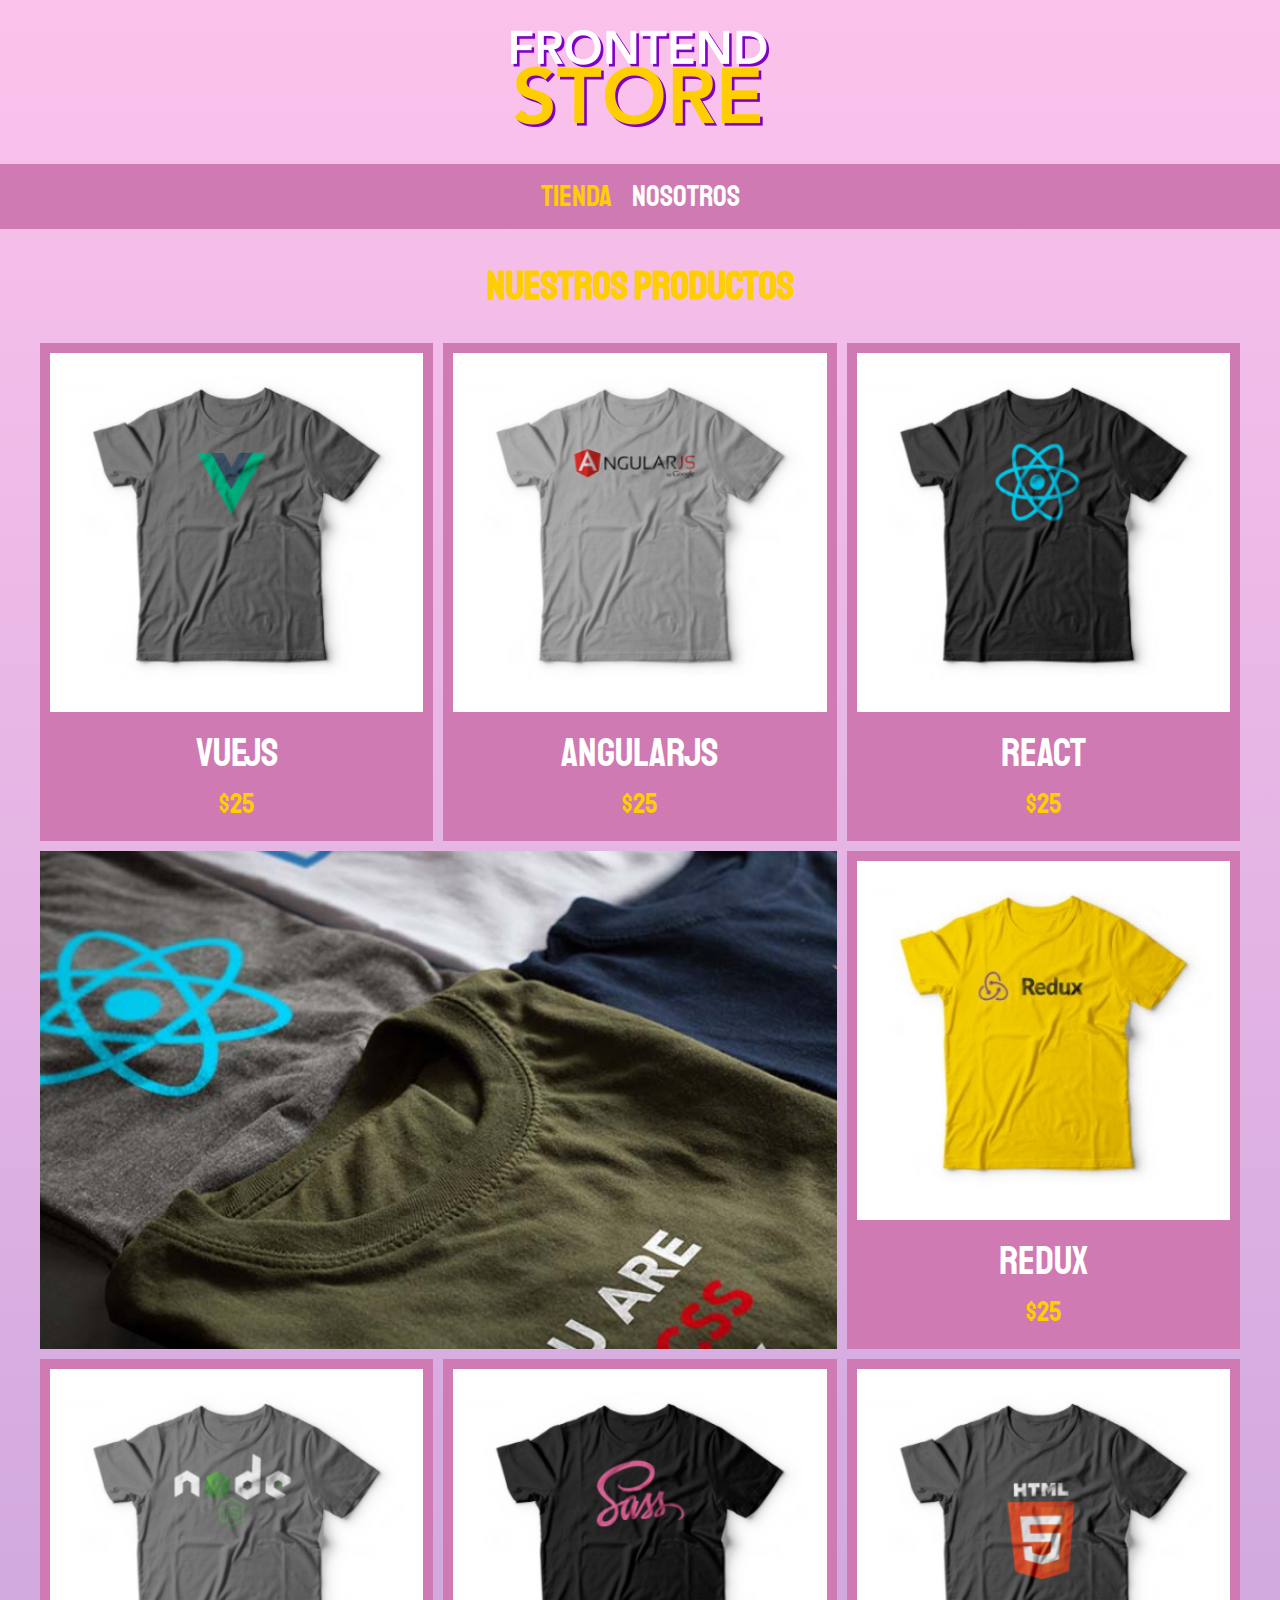
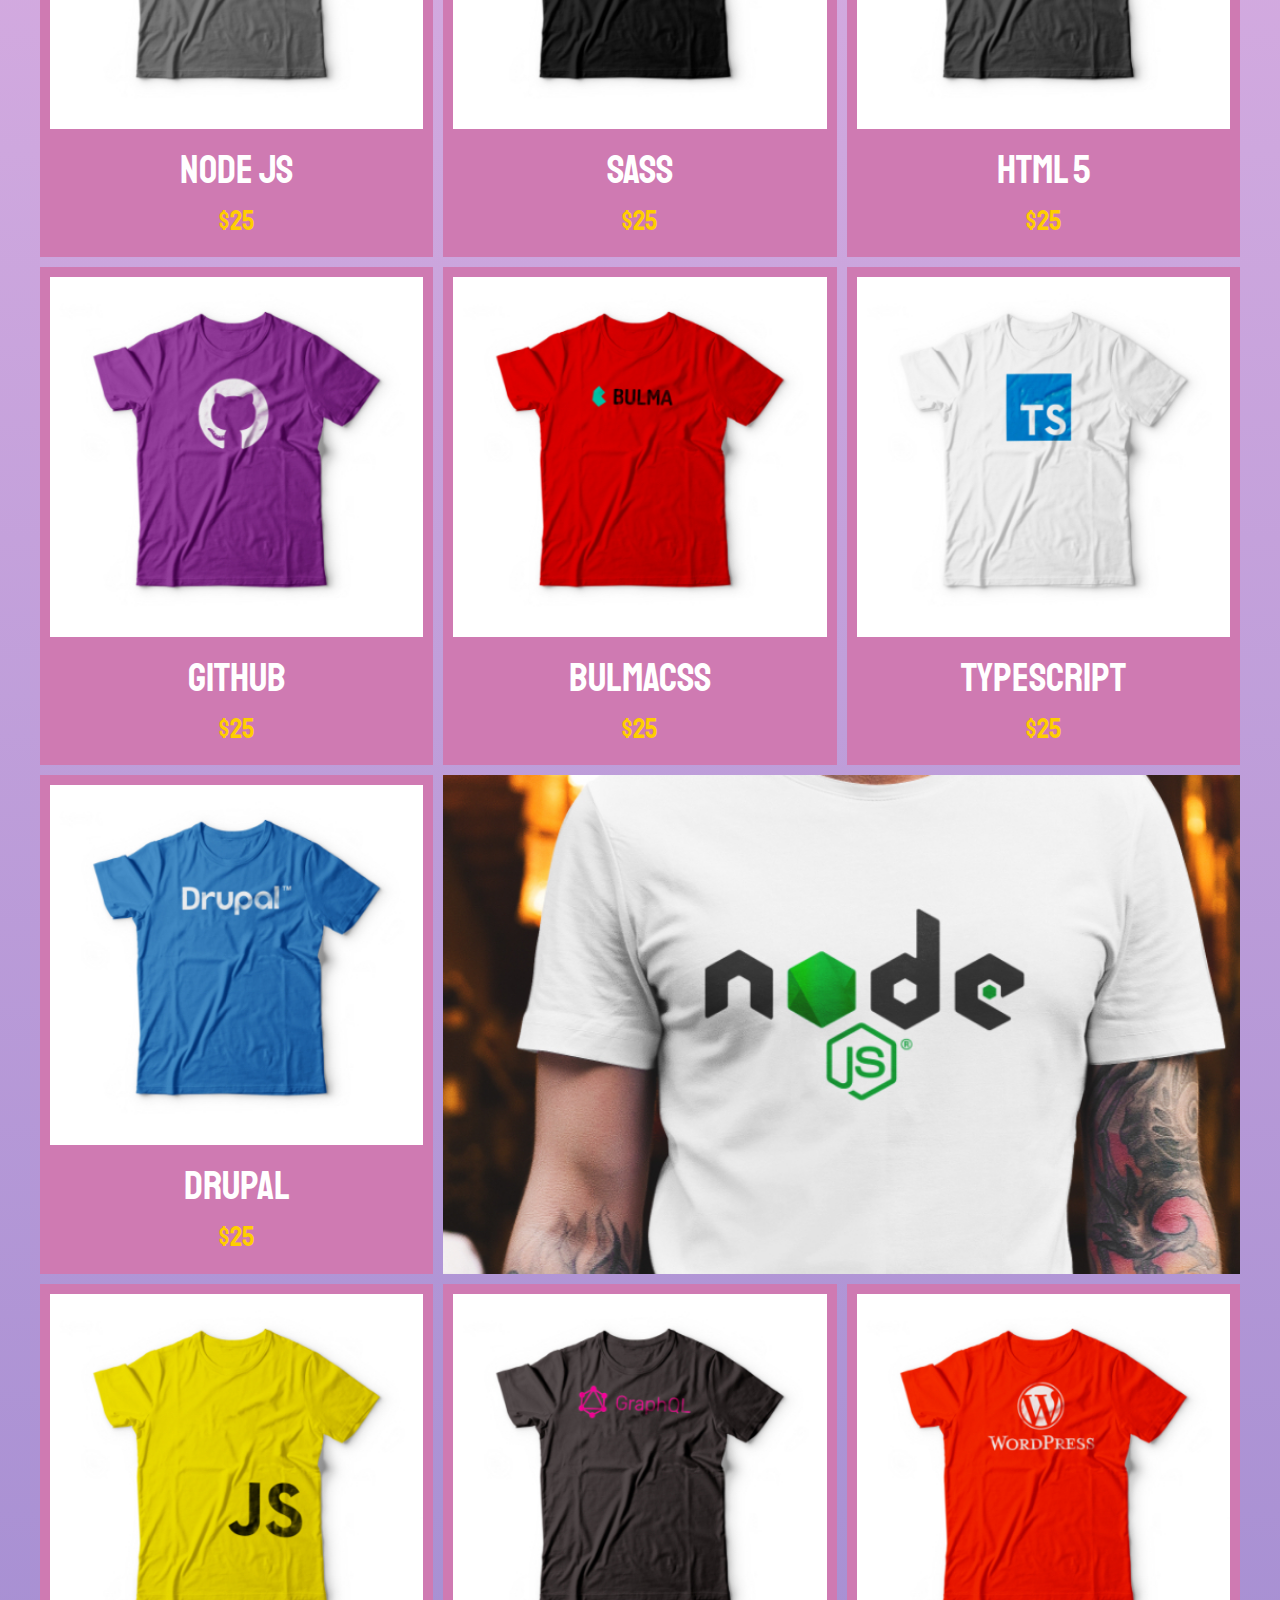
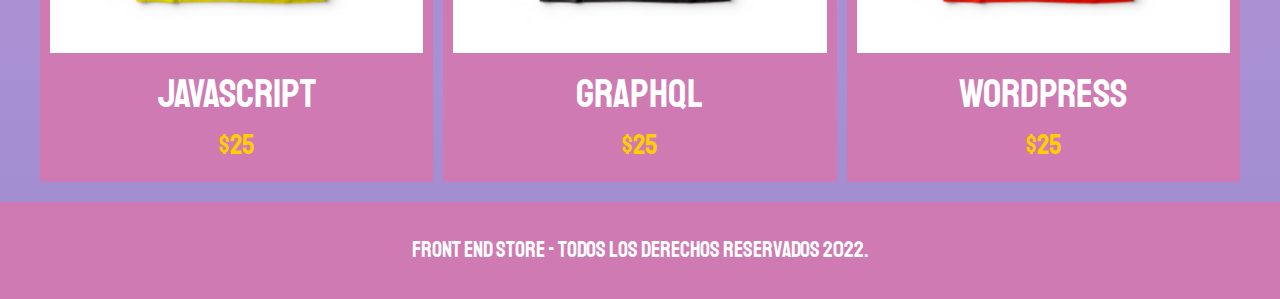
<file: index.html>
<!DOCTYPE html>
<html lang="en">

<head>
    <meta charset="UTF-8">
    <meta name="viewport" content="width=device-width, initial-scale=1.0">
    <title>FrontEnd Store</title>
    <link rel="preload" href="css/normalize.css" as="styles">
    <link rel="preload" href="css/styles.css" as="styles">
    <link rel="stylesheet" href="css/styles.css">
    <link rel="stylesheet" href="css/styles.css">
</head>

<body>
    <header class="header">
        <a href="index.html">
            <img class="header__logo" src="img/logo.png" alt="logo.png">
        </a>
    </header>

    <!-- Barra de navegación -->
    <nav class="navegacion">
        <a class="navegacion__enlace navegacion__enlace--activo" href="producto.html"> Tienda </a>
        <a class="navegacion__enlace" href="nosotros.html"> Nosotros </a>
    </nav>

    <!-- Productos de la tienda -->
    <main class="contenedor"> 
        <h1> Nuestros Productos </h1>

        <div class="grid">
            <div class="producto">
                <a href="producto.html"> 
                    <img class="producto__imagen" src="img/1.jpg" alt="img camisa">
                    <div class="producto__informacion">
                        <p class="producto__nombre"> VueJS </p>
                        <p class="producto__precio"> $25 </p>
                    </div> 
                </a>
            </div> <!-- .producto -->

            <div class="producto">
                <a href="productos.html"> 
                    <img class="producto__imagen" src="img/2.jpg" alt="img camisa">
                    <div class="producto__informacion">
                        <p class="producto__nombre"> AngularJS </p>
                        <p class="producto__precio"> $25 </p>
                    </div> 
                </a>
            </div> <!-- .producto -->

            <div class="producto">
                <a href="productos.html"> 
                    <img class="producto__imagen" src="img/3.jpg" alt="img camisa">
                    <div class="producto__informacion">
                        <p class="producto__nombre"> React </p>
                        <p class="producto__precio"> $25 </p>
                    </div> 
                </a>
            </div> <!-- .producto -->

            <div class="producto">
                <a href="productos.html"> 
                    <img class="producto__imagen" src="img/4.jpg" alt="img camisa">
                    <div class="producto__informacion">
                        <p class="producto__nombre"> Redux </p>
                        <p class="producto__precio"> $25 </p>
                    </div> 
                </a>
            </div> <!-- .producto -->

            <div class="producto">
                <a href="productos.html"> 
                    <img class="producto__imagen" src="img/5.jpg" alt="img camisa">
                    <div class="producto__informacion">
                        <p class="producto__nombre"> Node JS </p>
                        <p class="producto__precio"> $25 </p>
                    </div> 
                </a>
            </div> <!-- .producto -->

            <div class="producto">
                <a href="productos.html"> 
                    <img class="producto__imagen" src="img/6.jpg" alt="img camisa">
                    <div class="producto__informacion">
                        <p class="producto__nombre"> SASS </p>
                        <p class="producto__precio"> $25 </p>
                    </div> 
                </a>
            </div> <!-- .producto -->

            <div class="producto">
                <a href="productos.html"> 
                    <img class="producto__imagen" src="img/7.jpg" alt="img camisa">
                    <div class="producto__informacion">
                        <p class="producto__nombre"> HTML 5 </p>
                        <p class="producto__precio"> $25 </p>
                    </div> 
                </a>
            </div> <!-- .producto -->

            <div class="producto">
                <a href="productos.html"> 
                    <img class="producto__imagen" src="img/8.jpg" alt="img camisa">
                    <div class="producto__informacion">
                        <p class="producto__nombre"> Github </p>
                        <p class="producto__precio"> $25 </p>
                    </div> 
                </a>
            </div> <!-- .producto -->

            <div class="producto">
                <a href="productos.html"> 
                    <img class="producto__imagen" src="img/9.jpg" alt="img camisa">
                    <div class="producto__informacion">
                        <p class="producto__nombre"> BulmaCSS </p>
                        <p class="producto__precio"> $25 </p>
                    </div> 
                </a>
            </div> <!-- .producto -->

            <div class="producto">
                <a href="productos.html"> 
                    <img class="producto__imagen" src="img/10.jpg" alt="img camisa">
                    <div class="producto__informacion">
                        <p class="producto__nombre"> TypeScript </p>
                        <p class="producto__precio"> $25 </p>
                    </div> 
                </a>
            </div> <!-- .producto -->

            <div class="producto">
                <a href="productos.html"> 
                    <img class="producto__imagen" src="img/11.jpg" alt="img camisa">
                    <div class="producto__informacion">
                        <p class="producto__nombre"> Drupal </p>
                        <p class="producto__precio"> $25 </p>
                    </div> 
                </a>
            </div> <!-- .producto -->

            <div class="producto">
                <a href="productos.html"> 
                    <img class="producto__imagen" src="img/12.jpg" alt="img camisa">
                    <div class="producto__informacion">
                        <p class="producto__nombre"> JavaScript </p>
                        <p class="producto__precio"> $25 </p>
                    </div> 
                </a>
            </div> <!-- .producto -->

            <div class="producto">
                <a href="productos.html"> 
                    <img class="producto__imagen" src="img/13.jpg" alt="img camisa">
                    <div class="producto__informacion">
                        <p class="producto__nombre"> GraphQL </p>
                        <p class="producto__precio"> $25 </p>
                    </div> 
                </a>
            </div> <!-- .producto -->

            <div class="producto">
                <a href="productos.html"> 
                    <img class="producto__imagen" src="img/14.jpg" alt="img camisa">
                    <div class="producto__informacion">
                        <p class="producto__nombre"> WordPress </p>
                        <p class="producto__precio"> $25 </p>
                    </div> 
                </a>
            </div> <!-- .producto -->

            <div class="grafico grafico--camisas"></div>
            <div class="grafico grafico--node"></div>
            
        </div> <!-- .grid -->

    </main> <!-- contenedor -->

    <!-- Footer -->
    <footer class="footer">
        <p class="footer__texto"> Front End Store - Todos los derechos Reservados 2022. </p>
    </footer>
</body>

</html>
</file>
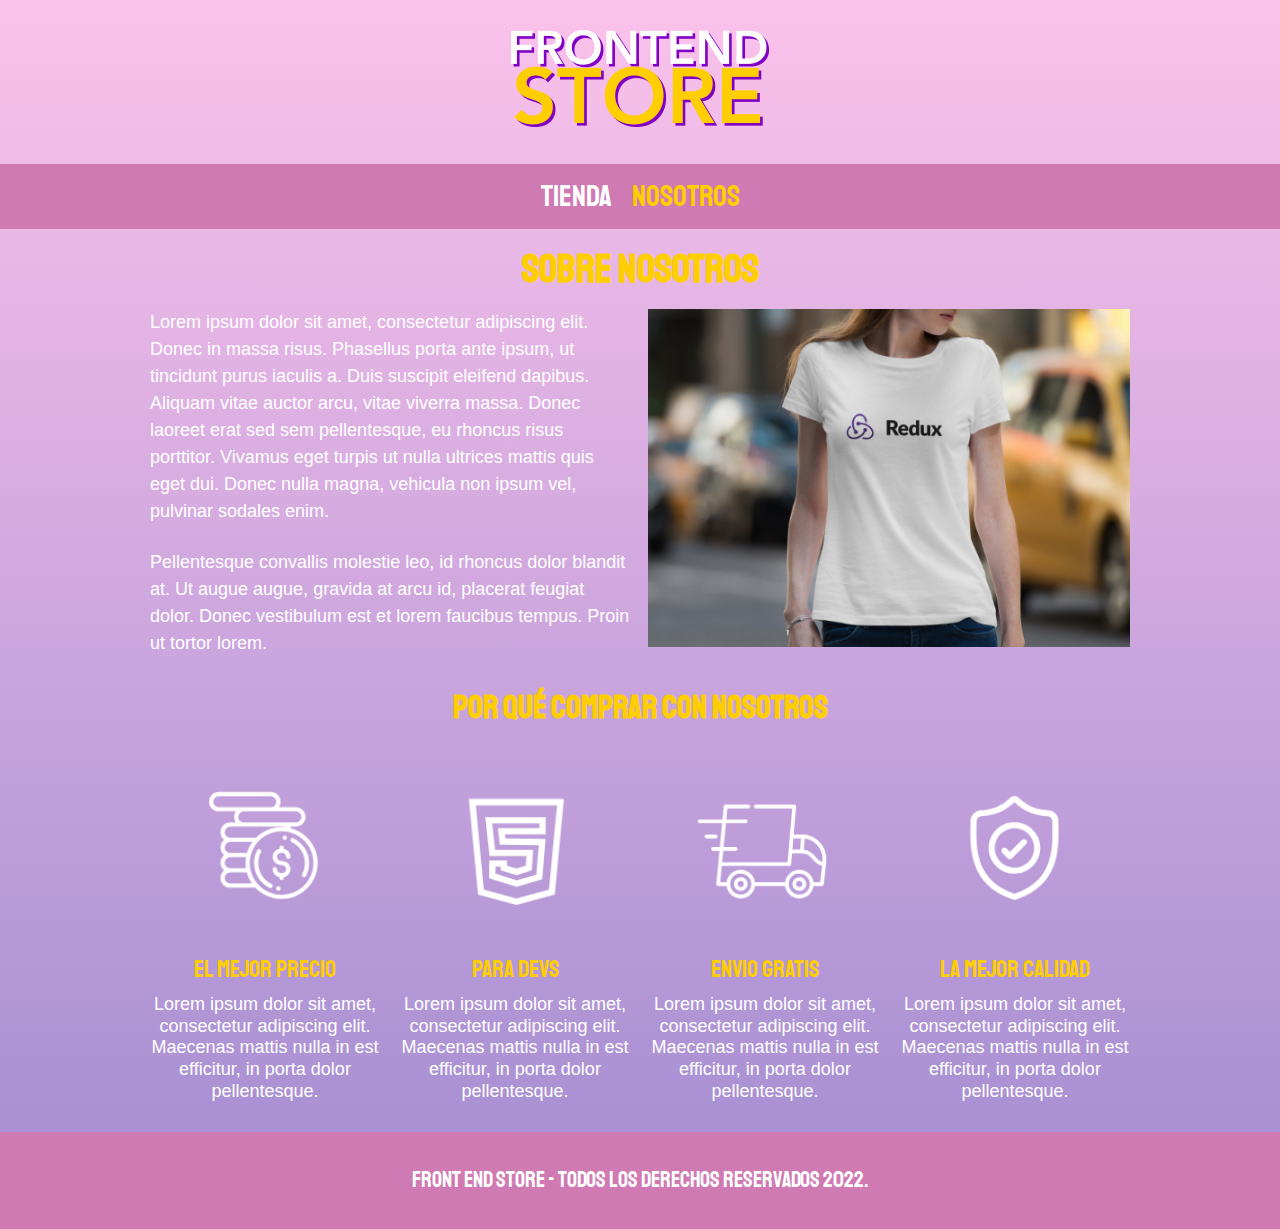
<file: nosotros.html>
<!DOCTYPE html>
<html lang="en">

<head>
    <meta charset="UTF-8">
    <meta name="viewport" content="width=device-width, initial-scale=1.0">
    <title>FrontEnd Store</title>
    <link rel="preload" href="css/normalize.css" as="styles">
    <link rel="preload" href="css/styles.css" as="styles">
    <link rel="stylesheet" href="css/styles.css">
    <link rel="stylesheet" href="css/styles.css">
</head>

<body>
    <header class="header">
        <a href="index.html">
            <img class="header__logo" src="img/logo.png" alt="logo.png">
        </a>
    </header>

    <!-- Barra de navegación -->
    <nav class="navegacion">
        <a class="navegacion__enlace" href="index.html"> Tienda </a>
        <a class="navegacion__enlace navegacion__enlace--activo" href="nosotros.html"> Nosotros </a>
    </nav>

    <main class="contenedor">
        <h1 class="sobrenosotros"> Sobre Nosotros </h1>

        <div class="nosotros">
            <div class="nosotros__contenido">
                <p> Lorem ipsum dolor sit amet, consectetur adipiscing elit. Donec in massa risus. Phasellus porta ante
                ipsum, ut tincidunt purus iaculis a. Duis suscipit eleifend dapibus. Aliquam vitae auctor arcu,
                vitae viverra massa. Donec laoreet erat sed sem pellentesque, eu rhoncus risus porttitor. Vivamus
                eget turpis ut nulla ultrices mattis quis eget dui. Donec nulla magna, vehicula non ipsum vel,
                pulvinar sodales enim.</p>
                <br>
                <p>Pellentesque convallis molestie leo, id rhoncus dolor blandit at. Ut augue augue, gravida at arcu id,
                placerat feugiat dolor. Donec vestibulum est et lorem faucibus tempus. Proin ut tortor lorem. </p>
            </div>
            <img class="nosotros__imagen" src="img/nosotros.jpg" alt="nosotros">
        </div> <!-- .nosotros -->

        <div class="porquecomprar">
            <h2> Por qué comprar con nosotros </h2>
            <div class="grid_iconos">  
                <div class="icono">
                    <img class="icono__imagen" src="img/icono_1.png" alt="icono.png">
                    <div class="icono__informacion">
                        <p class="icono__nombre"> El mejor precio </p>
                        <p class="icono__texto"> Lorem ipsum dolor sit amet, consectetur adipiscing elit. Maecenas mattis nulla in est efficitur, in porta dolor pellentesque. </p>
                    </div>
                </div> <!-- .icono -->
                
                <div class="icono">
                    <img class="icono__imagen" src="img/icono_2.png" alt="icono.png">
                    <div class="icono__informacion">
                        <p class="icono__nombre"> Para devs </p>
                        <p class="icono__texto"> Lorem ipsum dolor sit amet, consectetur adipiscing elit. Maecenas mattis nulla in est efficitur, in porta dolor pellentesque. </p>
                    </div>
                </div> <!-- .icono -->
                
                <div class="icono">
                    <img class="icono__imagen" src="img/icono_3.png" alt="icono.png">
                    <div class="icono__informacion">
                        <p class="icono__nombre"> Envio Gratis </p>
                        <p class="icono__texto"> Lorem ipsum dolor sit amet, consectetur adipiscing elit. Maecenas mattis nulla in est efficitur, in porta dolor pellentesque. </p>
                    </div>
                </div> <!-- .icono -->
                
                <div class="icono">
                    <img class="icono__imagen" src="img/icono_4.png" alt="icono.png">
                    <div class="icono__informacion">
                        <p class="icono__nombre"> La mejor calidad </p>
                        <p class="icono__texto"> Lorem ipsum dolor sit amet, consectetur adipiscing elit. Maecenas mattis nulla in est efficitur, in porta dolor pellentesque. </p>
                    </div>
                </div> <!-- .icono -->
                
            </div>
        </div>
    </main>

    <!-- Footer -->
    <footer class="footer">
        <p class="footer__texto"> Front End Store - Todos los derechos Reservados 2022. </p>
    </footer>
</body>

</html>
</file>
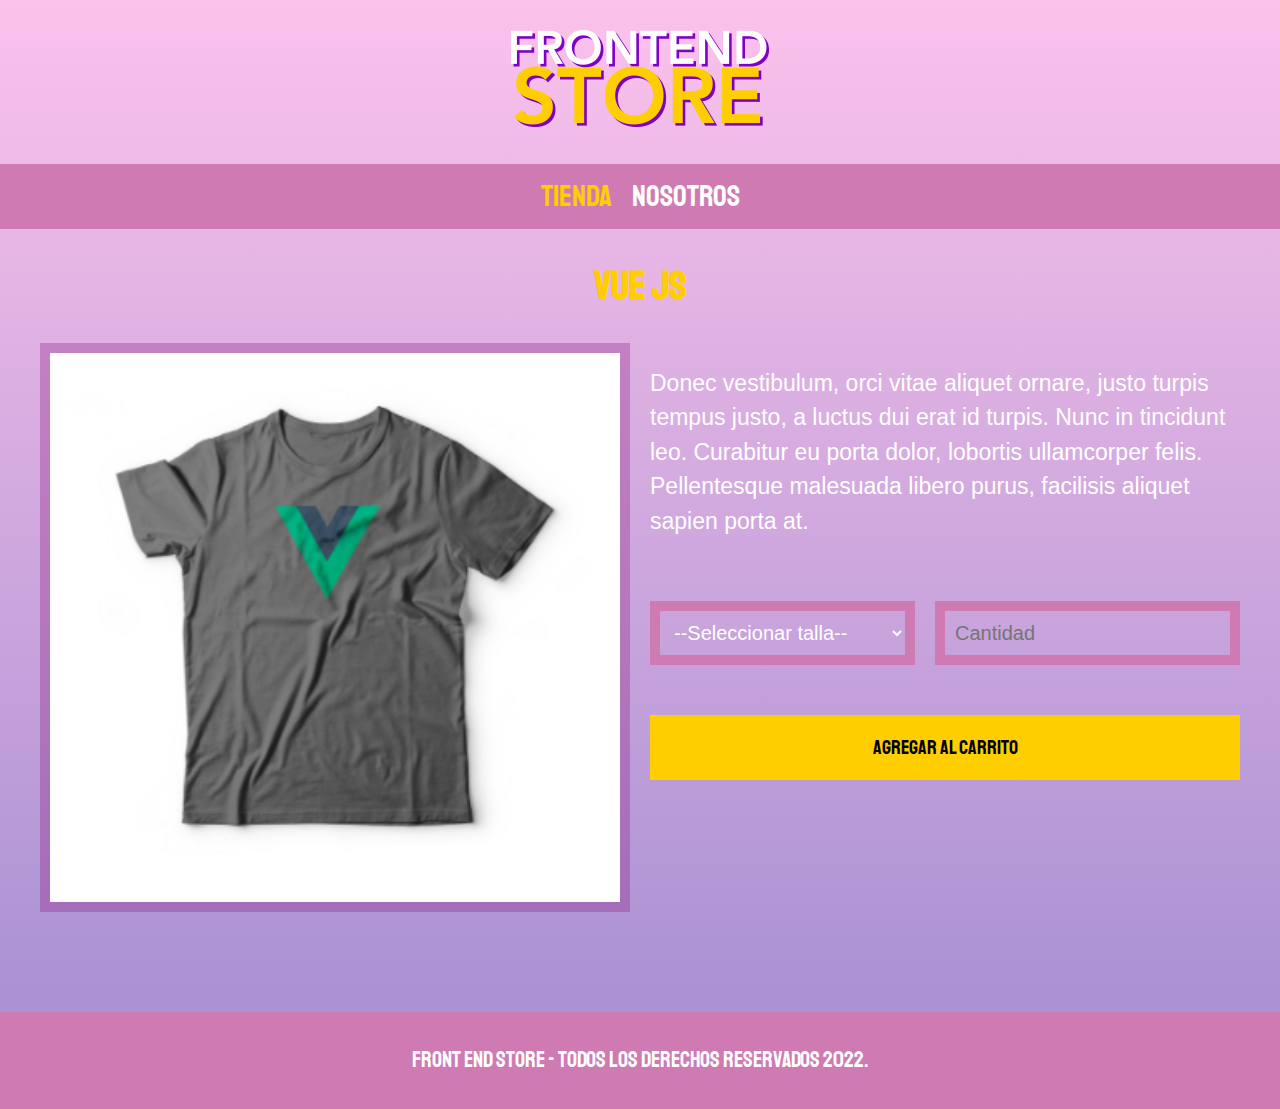
<file: producto.html>
<!DOCTYPE html>
<html lang="en">

<head>
    <meta charset="UTF-8">
    <meta name="viewport" content="width=device-width, initial-scale=1.0">
    <title>FrontEnd Store</title>
    <link rel="preload" href="css/normalize.css" as="styles">
    <link rel="preload" href="css/styles.css" as="styles">
    <link rel="stylesheet" href="css/styles.css">
    <link rel="stylesheet" href="css/styles.css">
</head>

<body>
    <header class="header">
        <a href="index.html">
            <img class="header__logo" src="img/logo.png" alt="logo.png">
        </a>
    </header>

    <!-- Barra de navegación -->
    <nav class="navegacion">
        <a class="navegacion__enlace navegacion__enlace--activo" href="index.html"> Tienda </a>
        <a class="navegacion__enlace" href="nosotros.html"> Nosotros </a>
    </nav>

    <main class="contenedor"> 
        <h1> Vue JS </h1>

        <div class="camisa">
            <img class="camisa__imagen" src="img/1.jpg" alt="camisa.jpg">

            <div class="camisa__contenido">
                <p class="camisa__texto"> Donec vestibulum, orci vitae aliquet ornare, justo turpis tempus justo, a luctus dui erat id turpis. Nunc in tincidunt leo. Curabitur eu porta dolor, lobortis ullamcorper felis. Pellentesque malesuada libero purus, facilisis aliquet sapien porta at. </p>

                <form class="formulario">
                    <select class="formulario__campo">
                        <option disable selected> --Seleccionar talla-- </option>
                        <option> S - Small </option>
                        <option> M - Medium </option>
                        <option> L -Large </option>
                    </select>
                    <input class="formulario__campo" type="number" placeholder="Cantidad" min="1">
                    <input class="formulario__submit" type="submit" value="Agregar al Carrito">
                </form>
            </div>
        </div>








    </main>

    <!-- Footer -->
    <footer class="footer">
        <p class="footer__texto"> Front End Store - Todos los derechos Reservados 2022. </p>
    </footer>
</body>

</html>
</file>
<file: css/styles.css>
/* Importar fuente */
@import url('https://fonts.googleapis.com/css2?family=Staatliches&display=swap');

/* Cumtom properties (variables) */
:root {
    --primario: linear-gradient(to top, #b8cbb8 0%, #b8cbb8 0%, #b465da 0%, #cf6cc9 33%, #ee609c 66%, #ee609c 100%);
    --primarioOscuro: #cf7ab2;
    --secundario: #ffce00;
    --secundarioOscuro: rgb(233,180,2);
    --blanco: #fff;
    --negro: #000;
   
    --fuentePrincipal: 'Staatliches', sans-serif;
}
/* Globales o universales */
html {
    font-size: 62.5%; /* Esta linea es importante agregar las en todos los proyectos ya que permite que 1rem = 10px, y que el texto se adapte muy bien a todos los dispositivos*/
    box-sizing: border-box; /* Propiedad que permite hacer que las medidas de los conenedores sean precisas, y no se reduzcan debido al margin, padding o el borde, basado en el box model*/
}
*, *:before, *:after {
    box-sizing: inherit;
}
/* Estilos generales */
body {
    background-image: linear-gradient(to top, #a18cd1 0%, #fbc2eb 100%);
    font-size: 1.6rem;
    line-height: 1.5; /* Interlineado. Propiedad que se agrega a todo el proyecto */
    margin: 0;
}
p {
    font-size: 1.8rem;
    font-family: Arial, Helvetica, sans-serif;
    color: var(--blanco);
}
a {
    text-decoration: none;
}
img {
    max-width: 100%;
}
.contenedor {
    margin: 0 1rem;
}
@media (min-width: 811px) {
    .contenedor {
    max-width: 120rem;
    margin: 0 auto; /* Esta es una manera de centrar un contenedor y lo hace responsive */
}
}
h1, h2, h3 {
    text-align: center;
    color: var(--secundario);
    font-family: var(--fuentePrincipal);
}
h1 { 
    font-size: 4rem;
}
h2 {
    font-size: 3.2rem;
}
h3 {
    font-size: 2.4rem;
}

/* Header */
.header {
    display: flex;
    justify-content: center;
}
.header__logo {
    margin: 3rem 0;
}

/* Barra de navegación */
.navegacion {
    background-color: var(--primarioOscuro);
    padding: 1rem 0;
    display: flex;
    justify-content: center;
    gap: 2rem;
}
.navegacion__enlace {
    font-family: var(--fuentePrincipal);
    color: var(--blanco);
    font-size: 3rem;
}
.navegacion__enlace:hover, 
.navegacion__enlace--activo {
    color: var(--secundario);
}

/* Productos */
.grid{ 
    display: grid;
    grid-template-columns: repeat(2, 1fr);
    gap: 1rem;
}
@media (min-width: 768px) {
    .grid {
        grid-template-columns: repeat(3, 1fr);
    }
}
.producto {
    background-color: var(--primarioOscuro);
    padding: 1rem;
}
.producto__imagen {
    width: 100%;
}
.producto__nombre {
    font-size: 4rem;
    font-family: var(--fuentePrincipal);
    margin: 1rem 0;
    text-align: center;
    line-height: 1.2;
}
.producto__precio {
    font-size: 2.8rem;
    font-family: var(--fuentePrincipal);
    color: var(--secundario);
    margin: 1rem 0;
    text-align: center;
    line-height: 1.2;
}

/* Graficos */
.grafico {
    min-height: 30rem;
}   
.grafico--camisas {
    grid-row: 2 / 3;
    grid-column: 1 / 3;
    background-image: url(../img/grafico1.jpg);
    background-size: cover;
    background-repeat: no-repeat;
}
.grafico--node {
    background-image: url(../img/grafico2.jpg);
    background-size: cover;
    background-repeat: no-repeat;
    grid-column: 1/3;
    grid-row: 8/9;
}
@media (min-width: 768px) {
    .grafico--node {
        grid-row: 5 / 6;
        grid-column: 2 /4 ;
    }
}

/* Footer */
.footer {
    background-color: var(--primarioOscuro);
    padding: 1rem 0;
    margin-top: 2rem;
}
.footer__texto {
    text-align: center;
    font-family: var(--fuentePrincipal);
    font-size: 2.2rem;
}

/* Estilos pagina NOSOTROS */
/* Nosotros */
.sobrenosotros {
    margin: 1rem;
}
.nosotros {
    max-width: 98rem;
    margin: 0 auto;
    display: grid;
    grid-template-rows: repeat(2, auto);
}
@media (min-width: 768px) {
    .nosotros {
        display: grid;
        grid-template-columns: repeat(2, 1fr);
        column-gap: 1.5rem;
    }
    .nosotros__imagen {
        grid-column: 2/3;
    }
}
.nosotros__contenido p {
    margin: 0;
}
.nosotros__imagen {
    grid-row: 1/2;
    width: 100%;
}

/* Iconos */
.grid_iconos {
    max-width: 98rem;
    margin: 0 auto;
    display: grid;
    grid-template-columns: repeat(2, 1fr);
    gap: 2rem;
    
}
@media (min-width: 768px) {
    .grid_iconos {
        grid-template-columns: repeat(4, 1fr);
    }
}
.icono__imagen {
    width: 100%;
}
.icono__nombre {
    font-size: 2.4rem;
    font-family: var(--fuentePrincipal);
    margin: 1rem 0;
    text-align: center;
    line-height: 1.2;
    color: var(--secundario);
}
.icono__texto {
    margin: 1rem 0;
    text-align: center;
    line-height: 1.2;
}

/* Estilos pagina del PRODUCTO */
@media (min-width: 768px) {
    .camisa {
        display: grid;
        grid-template-columns: repeat(2, 1fr);
        column-gap: 2rem;
        padding-bottom: 8rem;
    }
}
.camisa__imagen {
    width: 100%;
    border: #8c1d8555 1rem solid

}
.camisa__texto {
    font-size: 2.3rem;
    padding-bottom: 4rem;
}
.formulario {
    display: grid;
    grid-template-columns: repeat(2,1fr);
    gap: 2rem;
}
.formulario__campo {
    border: 1rem solid var(--primarioOscuro);
    background-color: transparent;
    color: var(--blanco);
    font-size: 2rem;
    font-family: Arial, Helvetica, sans-serif;
    padding: 1rem;
    
}
.formulario__submit {
    background-color: var(--secundario);
    border: none;
    font-size: 2rem;
    font-family: var(--fuentePrincipal);
    padding: 2rem;
    transition: background-color .3s ease;
    grid-column: 1/3;
    margin-top: 3rem;
}
.formulario__submit:hover {
    cursor: pointer;
    background-color: var(--secundarioOscuro);

}
option {
    color: #000;
}
</file>
